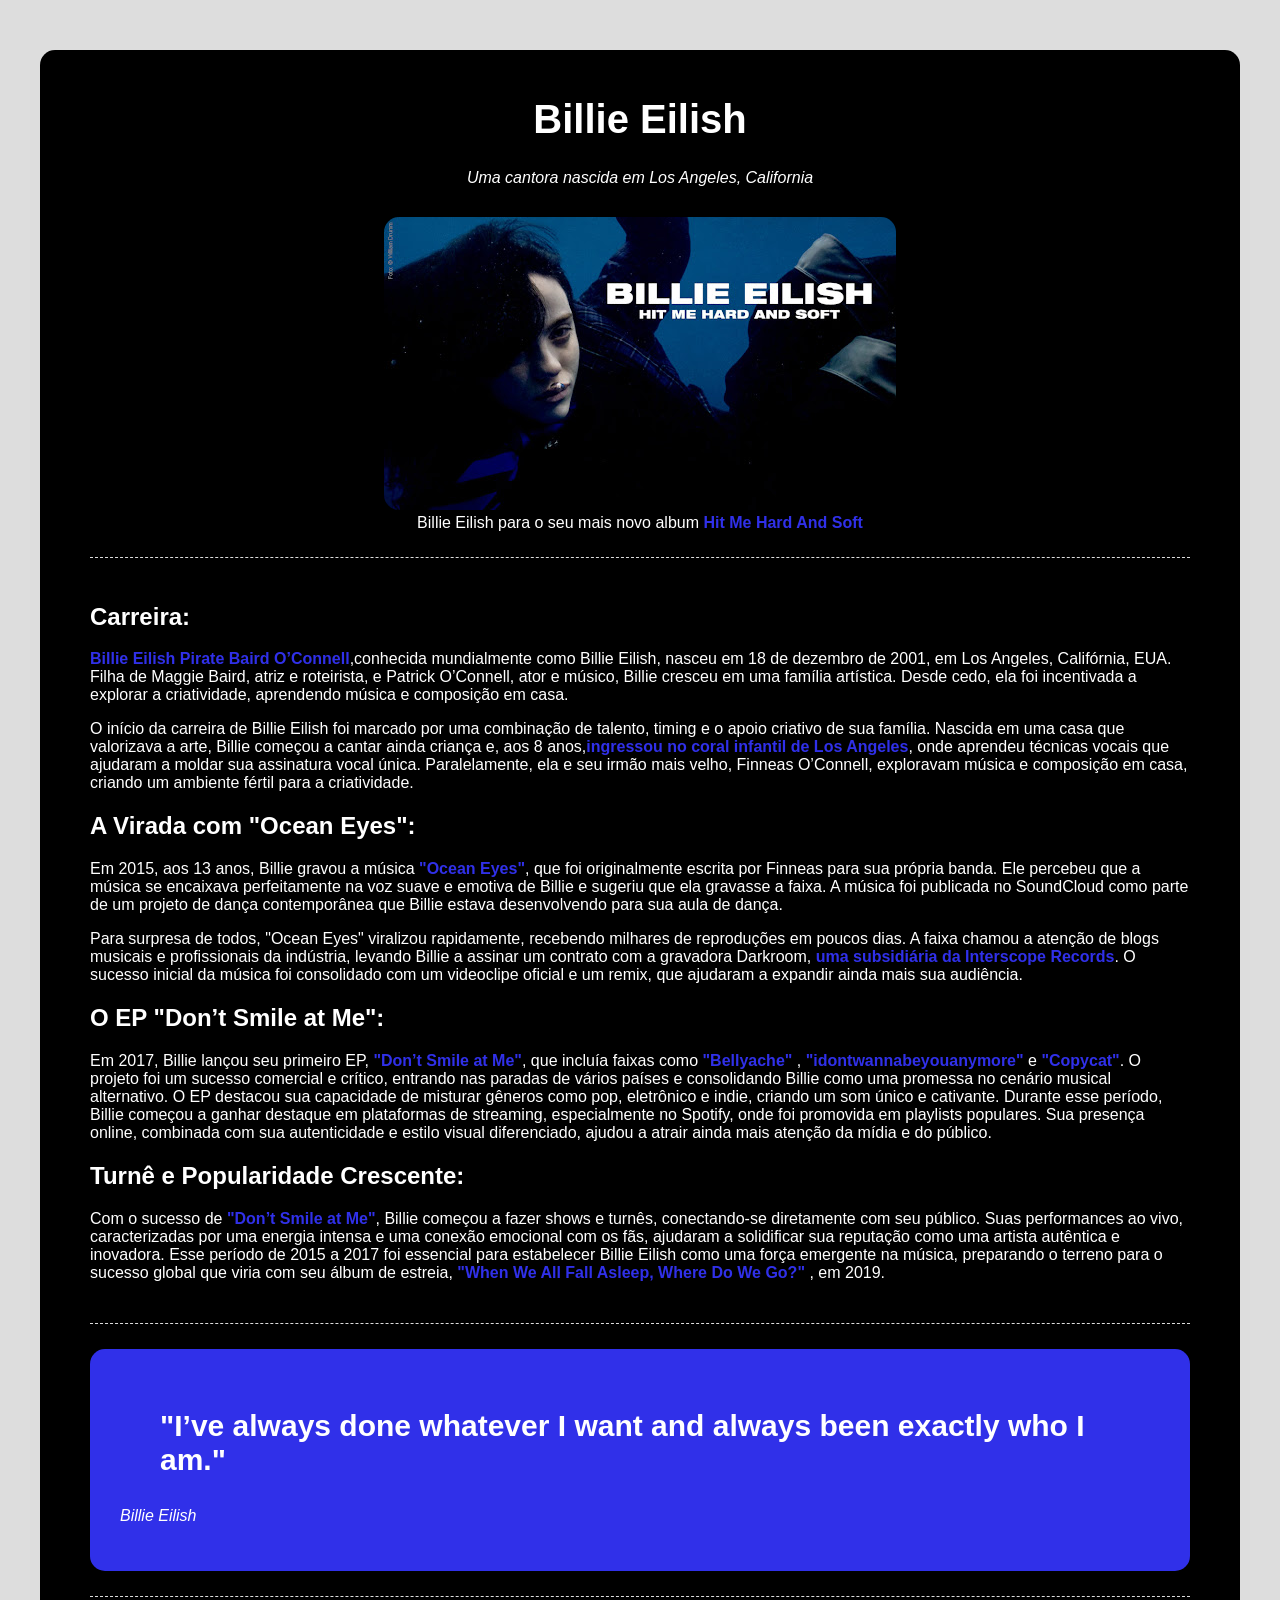
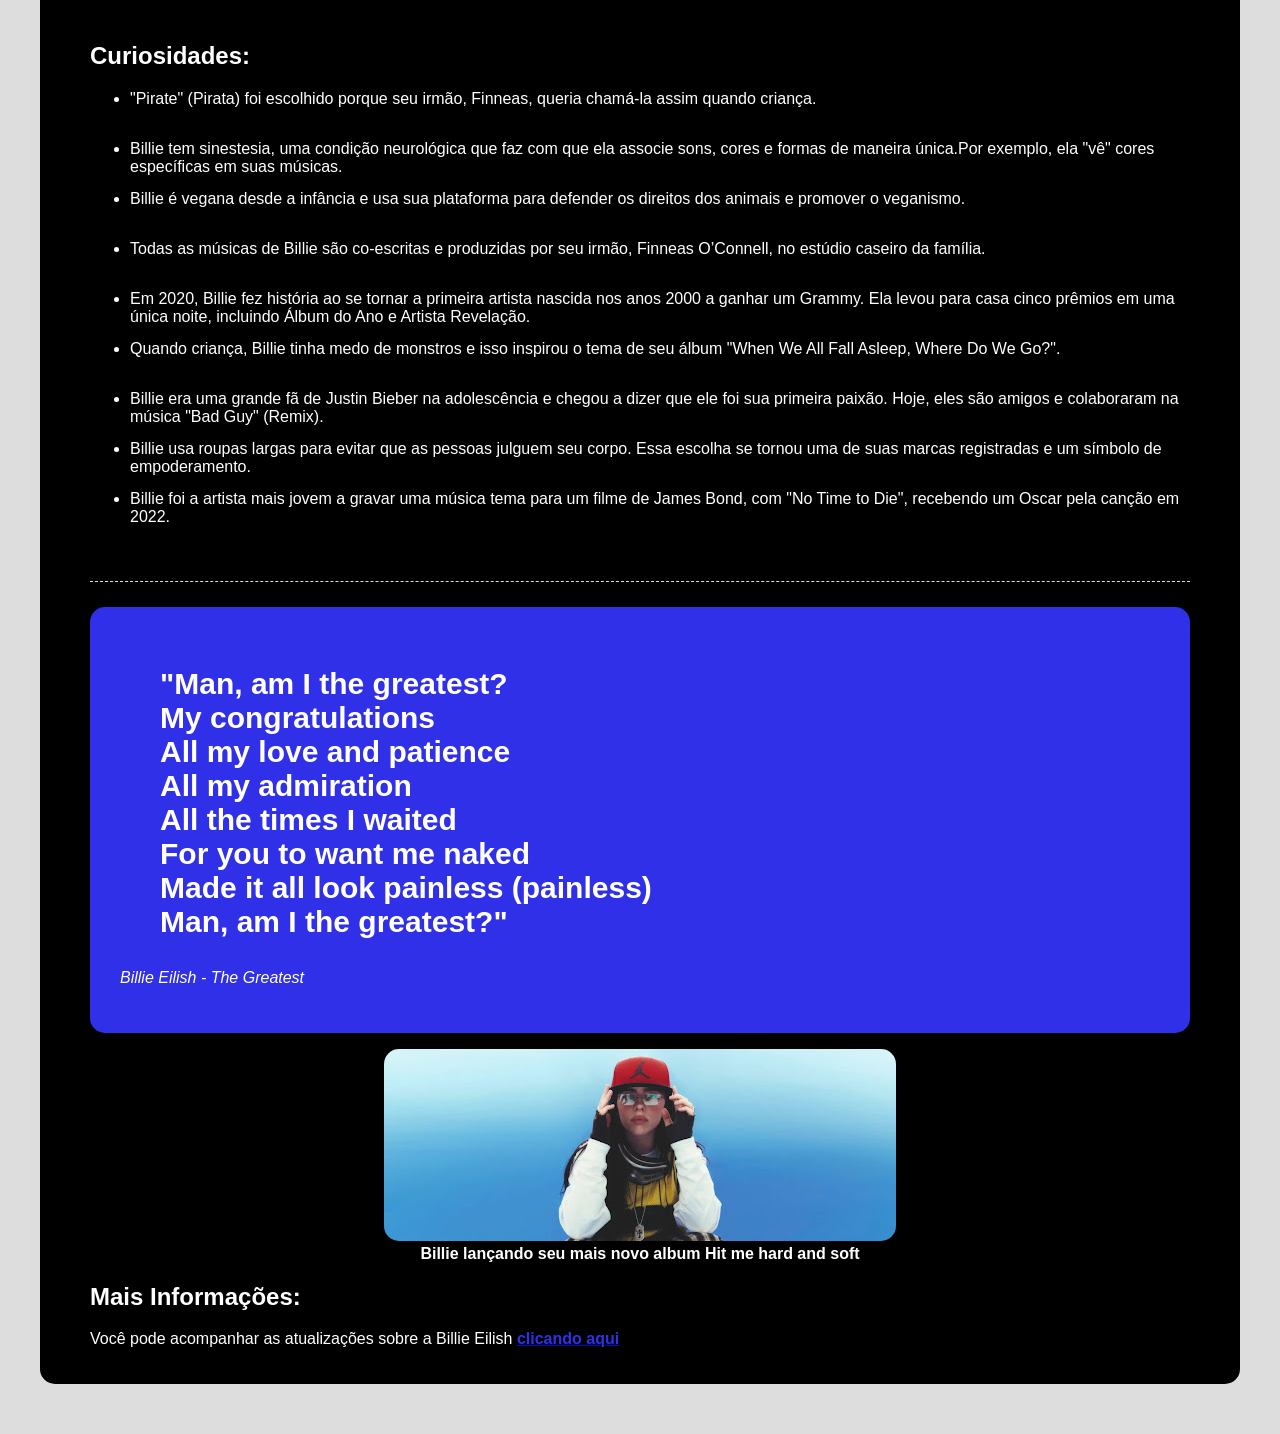
<file: Tributo-Billie-Eilish/index.html>
<!DOCTYPE html>
<html lang="en">
<head>
    <meta charset="UTF-8">
    <meta name="viewport" content="width=device-width, initial-scale=1.0">
    <title>tributo-Billie-Eilish</title>
    <link rel="stylesheet" href="css/style.css">
</head>
<body>
    <div class="conteiner">
        <!-- Cabeçalho -->
        <div class="header">
            <h1 class="main-title">Billie Eilish</h1>

            <p class="main-paragraph">Uma cantora nascida em Los Angeles, California</p>
        </div>
        <!-- Imagem de Destaque -->
          <div class="featured-image">
            <figure>
                <img src="img/billliee.jpg" alt="Foto da Billie Eilish">
                <figcaption>Billie Eilish para o seu mais novo album <span class="bold">Hit Me Hard And Soft</span></figcaption>
            </figure>
          </div>  
          <!-- Biografia -->
           <div class="biography-container">
                <h2>Carreira:</h2>
                <p>
                <span class="bold">Billie Eilish Pirate Baird O’Connell</span>,conhecida mundialmente como Billie Eilish, nasceu em 18 de dezembro de 2001, em Los Angeles, Califórnia, EUA. Filha de Maggie Baird, atriz e roteirista, e Patrick O’Connell, ator e músico, Billie cresceu em uma família artística. Desde cedo, ela foi incentivada a explorar a criatividade, aprendendo música e composição em casa.
                </p>
                
                <p>
                    O início da carreira de Billie Eilish foi marcado por uma combinação de talento, timing e o apoio criativo de sua família. Nascida em uma casa que valorizava a arte, Billie começou a cantar ainda criança e, aos 8 anos,<span class="bold">ingressou no coral infantil de Los Angeles</span>, onde aprendeu técnicas vocais que ajudaram a moldar sua assinatura vocal única. Paralelamente, ela e seu irmão mais velho, Finneas O’Connell, exploravam música e composição em casa, criando um ambiente fértil para a criatividade.



                </p>


                <p>
                    <h2>A Virada com "Ocean Eyes":</h2>

                    Em 2015, aos 13 anos, Billie gravou a música <span class="bold">"Ocean Eyes"</span>, que foi originalmente escrita por Finneas para sua própria banda. Ele percebeu que a música se encaixava perfeitamente na voz suave e emotiva de Billie e sugeriu que ela gravasse a faixa. A música foi publicada no SoundCloud como parte de um projeto de dança contemporânea que Billie estava desenvolvendo para sua aula de dança.

                </p>

                <p>
                    Para surpresa de todos, "Ocean Eyes" viralizou rapidamente, recebendo milhares de reproduções em poucos dias. A faixa chamou a atenção de blogs musicais e profissionais da indústria, levando Billie a assinar um contrato com a gravadora Darkroom, <span class="bold">uma subsidiária da Interscope Records</span>. O sucesso inicial da música foi consolidado com um videoclipe oficial e um remix, que ajudaram a expandir ainda mais sua audiência.

                </p>


                <p>
                    <h2>O EP "Don’t Smile at Me":</h2>
                    Em 2017, Billie lançou seu primeiro EP, <span  class="bold">"Don’t Smile at Me"</span>, que incluía faixas como <span class="bold">"Bellyache"</span> ,  <span class="bold">"idontwannabeyouanymore"</span> e  <span class="bold">"Copycat"</span>. O projeto foi um sucesso comercial e crítico, entrando nas paradas de vários países e consolidando Billie como uma promessa no cenário musical alternativo. O EP destacou sua capacidade de misturar gêneros como pop, eletrônico e indie, criando um som único e cativante.

                    Durante esse período, Billie começou a ganhar destaque em plataformas de streaming, especialmente no Spotify, onde foi promovida em playlists populares. Sua presença online, combinada com sua autenticidade e estilo visual diferenciado, ajudou a atrair ainda mais atenção da mídia e do público.

                </p>


                <p>
                    <h2>Turnê e Popularidade Crescente:</h2>
                    Com o sucesso de <span class="bold">"Don’t Smile at Me"</span>, Billie começou a fazer shows e turnês, conectando-se diretamente com seu público. Suas performances ao vivo, caracterizadas por uma energia intensa e uma conexão emocional com os fãs, ajudaram a solidificar sua reputação como uma artista autêntica e inovadora.

                    Esse período de 2015 a 2017 foi essencial para estabelecer Billie Eilish como uma força emergente na música, preparando o terreno para o sucesso global que viria com seu álbum de estreia, <span class="bold"> "When We All Fall Asleep, Where Do We Go?"</span> , em 2019.



                </p>
           </div>
           <!-- Conteiner de Citação -->
            <div class="quotes-conteiner">
                <blockquote>
                    "I’ve always done whatever I want and always been exactly who I am."
                </blockquote>
                <p>Billie Eilish</p>
            </div>
            <!-- Curiosidades -->
             <div class="curiosities-conteiner">
                <h2>Curiosidades:</h2>
                <ul>
                    <li>
                        "Pirate" (Pirata) foi escolhido porque seu irmão, Finneas, queria chamá-la assim quando criança.
                    </li>

                    <li>
                        Billie tem sinestesia, uma condição neurológica que faz com que ela associe sons, cores e formas de maneira única.Por exemplo, ela "vê" cores específicas em suas músicas.
                    </li>

                    <li>
                        Billie é vegana desde a infância e usa sua plataforma para defender os direitos dos animais e promover o veganismo.
                    </li>

                    <li>
                        Todas as músicas de Billie são co-escritas e produzidas por seu irmão, Finneas O’Connell, no estúdio caseiro da família.
                    </li>

                    <li>
                        Em 2020, Billie fez história ao se tornar a primeira artista nascida nos anos 2000 a ganhar um Grammy. Ela levou para casa cinco prêmios em uma única noite, incluindo Álbum do Ano e Artista Revelação.
                    </li>

                    <li>
                        Quando criança, Billie tinha medo de monstros e isso inspirou o tema de seu álbum "When We All Fall Asleep, Where Do We Go?".
                    </li>

                    <li>
                        Billie era uma grande fã de Justin Bieber na adolescência e chegou a dizer que ele foi sua primeira paixão. Hoje, eles são amigos e colaboraram na música "Bad Guy" (Remix).
                    </li>

                    <li>
                        Billie usa roupas largas para evitar que as pessoas julguem seu corpo. Essa escolha se tornou uma de suas marcas registradas e um símbolo de empoderamento.
                    </li>

                    <li>
                        Billie foi a artista mais jovem a gravar uma música tema para um filme de James Bond, com "No Time to Die", recebendo um Oscar pela canção em 2022.
                    </li>
                </ul>
             </div>
             <!-- segunda citação -->
              <div class="quotes-conteiner">
                <blockquote>
                    "Man, am I the greatest?<br>
                    My congratulations <br>
                    All my love and patience <br>
                    All my admiration <br>
                    All the times I waited <br>
                    For you to want me naked <br>
                    Made it all look painless (painless) <br>
                    Man, am I the greatest?" <br>
                </blockquote>
                <p>Billie Eilish - The Greatest</p>
              </div>

              <!-- segunda imagem -->

               <div class="img-bold">
                <figure>
                    <img src="img/billie-album.jpg" alt="">
                    <figcaption>Billie lançando seu mais novo album Hit me hard and soft</figcaption>
                </figure>
               </div>
            <!-- Mais informações -->
             <div class="moreinfo-conteiner">
                <h2>Mais Informações:</h2>
                <p>Você pode acompanhar as atualizações sobre a Billie Eilish
                    <a href="https://www.instagram.com/billieeilish/" target="_blank"><span class="bold">clicando aqui</span></a>
                </p>


             </div>
    </div>
</body>
</html>
</file>
<file: Tributo-Billie-Eilish/css/style.css>
html{
    font-family: helvetica;
    background-color: #ddd;
    box-sizing: border-box;
}

.conteiner{
    max-width: 1100px;
    background-color: #000;
    position: relative;
    margin: 50px auto;
    padding: 20px 50px;
    color: #fff;
    border-radius: 15px;
}
.bold{
    font-weight: bold;
    color: rgb(48, 48, 233);
}

/* header */

.header{
    text-align: center;
}

.main-title{
    font-size: 40px;
}

.main-paragraph{
    font-style:italic ;
}

/* imagem destaque */

.featured-image{
    text-align: center;
    margin-top: 30px;
    
}


.featured-image img{
    border-radius: 15px;
}
/* biografia */

.biography-container{
    padding:25px 0;
    margin: 25px 0;
    border-top: 1px dashed #ddd;
    border-bottom: 1px dashed #ddd;
}

.biography-container h2:hover{
    transform: scale(1.03);
}
 

.biography-container h2{
    transition: .3s;
}
/* Quotes */

.quotes-conteiner{
    background-color: rgb(48, 48, 233);
    padding: 30px;
    border-radius: 15px;
    
}

.quotes-conteiner blockquote{
    font-weight: bold;
    font-size: 30px;
}

.quotes-conteiner p {
    font-style: italic;
}

/* curiosidades */

.curiosities-conteiner{
    padding: 25px 0;
    margin:25px 0;
    border-top: 1px dashed #ddd;
    border-bottom: 1px dashed #ddd;
}

.curiosities-conteiner li{
    height: 50px;
}

.curiosities-conteiner h2{
    transition: .3s;
}

.curiosities-conteiner h2:hover{
    transform: scale(1.03);
}
/* imagem-bold */

.img-bold{
    font-weight: bold;
    text-align: center;
}


.moreinfo-conteiner h2:hover{
    transform: scale(1.03);
}

.moreinfo-conteiner h2{
 transition: .3s;
}


.img-bold img{
    border-radius: 15px;
}

/* Responsividade geral */
@media (max-width: 768px) {
    .conteiner {
        padding: 20px;
    }

    .main-title {
        font-size: 28px;
    }

    .quotes-conteiner blockquote {
        font-size: 20px;
    }

    .curiosities-conteiner li {
        height: auto;
        margin-bottom: 10px;
    }

    .featured-image img,
    .img-bold img {
        width: 100%;
        height: auto;
    }

    .biography-container {
        padding: 10px 0;
    }
}

/* Para telas muito pequenas, como celulares */
@media (max-width: 480px) {
    .main-title {
        font-size: 22px;
    }

    .quotes-conteiner blockquote {
        font-size: 18px;
    }

    .conteiner {
        margin: 20px 10px;
        padding: 15px;
    }
}
</file>
